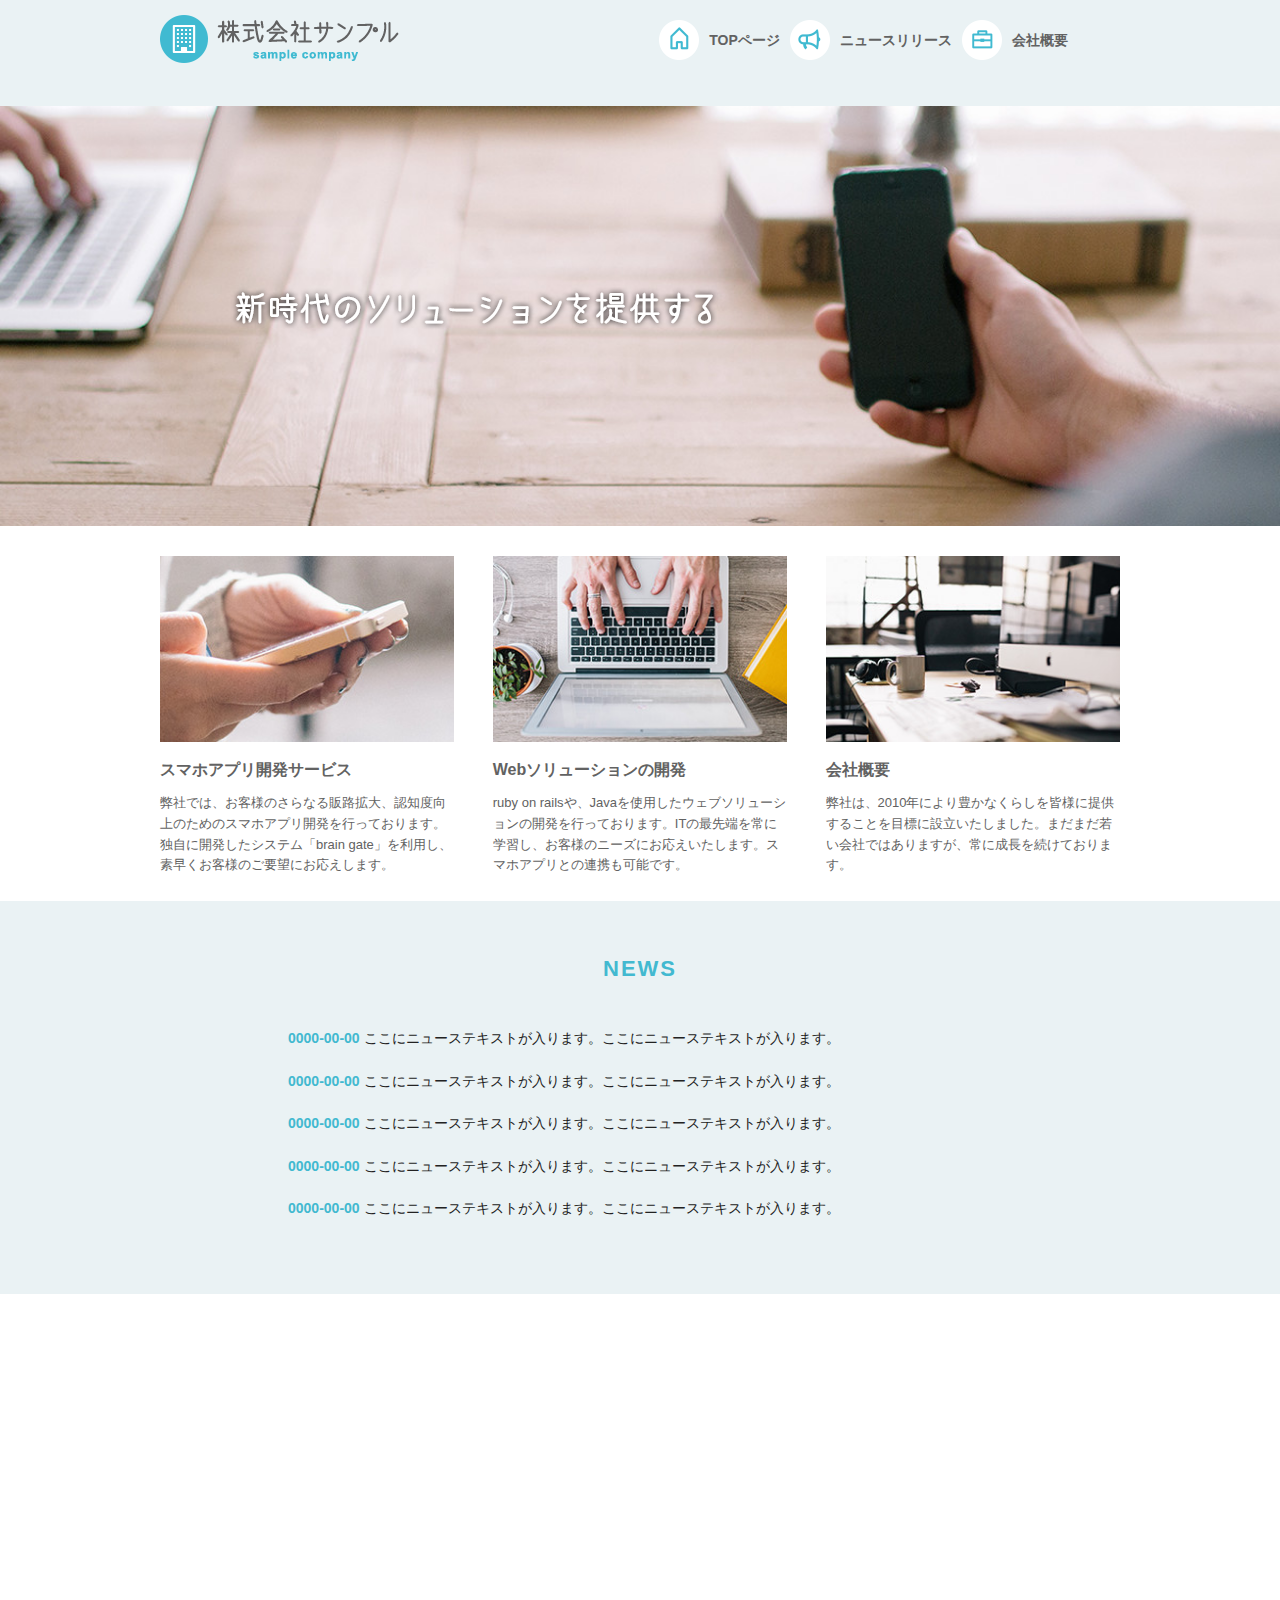
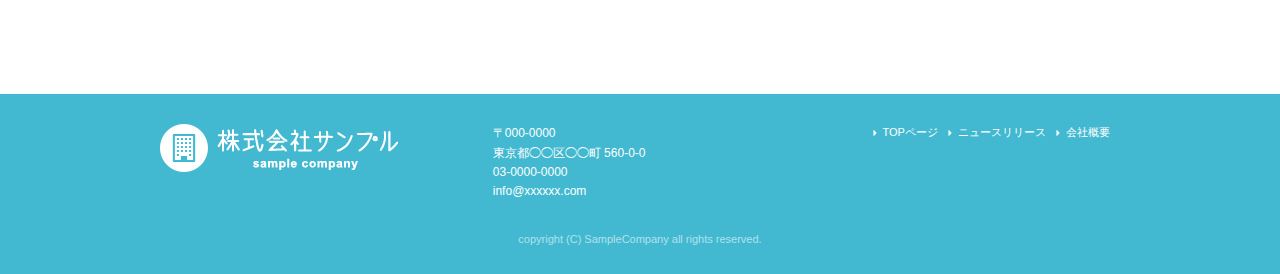
<file: index.html>
<!DOCTYPE html>
<html lang="ja">
<head>

  <!-- Basic Page Needs
  –––––––––––––––––––––––––––––––––––––––––––––––––– -->
  <meta charset="utf-8">
  <title>株式会社サンプル</title>
  <meta name="description" content="">
  <meta name="author" content="">
  

  <!-- Mobile Specific Metas
  –––––––––––––––––––––––––––––––––––––––––––––––––– -->
  <meta name="viewport" content="width=device-width, initial-scale=1">

  <!-- CSS
  –––––––––––––––––––––––––––––––––––––––––––––––––– -->
  <link rel="stylesheet" href="css/normalize.css">
  <link rel="stylesheet" href="css/skeleton.css">
  <link rel="stylesheet" href="css/sample.css">

  <!-- Favicon
  –––––––––––––––––––––––––––––––––––––––––––––––––– -->
  <link rel="icon" type="image/png" href="images/favicon.png">

</head>
<body>

  <!-- Primary Page Layout
  –––––––––––––––––––––––––––––––––––––––––––––––––– -->
  <header>
    <div id="header_in" class="container">
      <div class="row">
        <div class="six columns logo">
          
          <h1><img class="u-map-full-width" src="images/top/logo.png" alt="株式会社サンプル" srcset="images/top/logo@2x.png 2x" /></h1>
          
        </div>
        <div class="six columns navi">
          
          <div class="sp_navi">
             <img id="sp_navi_btn" class="u-max-full-width" src="images/top/sp_navi.png" alt="sp_navi" srcset="images/top/sp_navi@2x.png 2x" /> 
        
             <ul class="sp_navi_li">
               <li><a href="index.html">TOPページ</a></li>
               <li><a href="news.html">ニュースリリース</a></li>
               <li><a href="company.html">会社概要</a></li>
             </ul>
          </div>
          <!-- sp_navi -->
          
          <div class="pc_navi">

           <ul class="pc_navi_li">
         <li class="navi_toppage"><a href="index.html">TOPページ</a></li>
         <li class="navi_news"><a href="news.html">ニュースリリース</a></li>
         <li class="navi_company"><a href="company.html">会社概要</a></li>
       </ul>
    </div>
        <!-- PC_navi -->

        </div>
      </div>
          <!-- row -->
    </div>
    
  </header>
  <div id="cover_area">
  <div class="container">
      <div class="twelve columns">
        <img class="u-max-full-width" src="images/top/cover_read.png" alt="新時代のソリューションを提供する" srcset="images/top/cover_read@2x.png 2x" />
      </div>
    </div>

  </div>
</div>
<!-- #cover -->

<div id="service_area">

  <div class="container">
    <div class="row">

      <div class="four columns">
        <img class="u-max-full-width" src="images/top/service_01.jpg" alt="スマホアプリ開発サービス" srcset="images/top/service_01@2x.jpg 2x" />
        <div class="service_title">スマホアプリ開発サービス</div>
        <p>弊社では、お客様のさらなる販路拡大、認知度向上のためのスマホアプリ開発を行っております。独自に開発したシステム「brain gate」を利用し、素早くお客様のご要望にお応えします。</p>
      </div><!-- column -->
      
      <div class="four columns">
        <img class="u-max-full-width" src="images/top/service_02.jpg" alt="Webソリューションの開発" srcset="images/top/service_02@2x.jpg 2x" />
        <div class="service_title">Webソリューションの開発</div>
        <p>ruby on railsや、Javaを使用したウェブソリューションの開発を行っております。ITの最先端を常に学習し、お客様のニーズにお応えいたします。スマホアプリとの連携も可能です。</p>
      </div><!-- column -->

      <div class="four columns">
        <img class="u-max-full-width" src="images/top/service_03.jpg" alt="会社概要" srcset="images/top/service_03@2x.jpg 2x" />
        <div class="service_title">会社概要</div>
        <p>弊社は、2010年により豊かなくらしを皆様に提供することを目標に設立いたしました。まだまだ若い会社ではありますが、常に成長を続けております。</p>
      </div><!-- column -->

    </div>
  </div>

</div>
<!-- #service_area -->

<div id="news_area">

  <div class="container">
    <div class="row">

      <div class="twelve columns">

        <div class="news_title">NEWS</div>

        <ul class="news_lists">
          <li><span>0000-00-00</span> ここにニューステキストが入ります。ここにニューステキストが入ります。</li>
          <li><span>0000-00-00</span> ここにニューステキストが入ります。ここにニューステキストが入ります。</li>
          <li><span>0000-00-00</span> ここにニューステキストが入ります。ここにニューステキストが入ります。</li>
          <li><span>0000-00-00</span> ここにニューステキストが入ります。ここにニューステキストが入ります。</li>
          <li><span>0000-00-00</span> ここにニューステキストが入ります。ここにニューステキストが入ります。</li>
        </ul>

      </div>

    </div>
  </div>

</div>
<!-- #news_area -->

<div id="googlemap_area">
<script src="//maps.google.com/maps/api/js?sensor=true"></script>
<script type="text/javascript">
function googleMap() {
var latlng = new google.maps.LatLng(35.6694293,139.7189323);/* 座標 */
var myOptions = {
zoom: 16, /*拡大比率*/
center: latlng,
mapTypeControlOptions: { mapTypeIds: ['style', google.maps.MapTypeId.ROADMAP] }
};
var map = new google.maps.Map(document.getElementById('map1'), myOptions);
/*アイコン設定*/
var icon = new google.maps.MarkerImage('images/top/pin.png',/*画像url*/
  new google.maps.Size(48,56),/*アイコンサイズ*/
new google.maps.Point(0,0)/*アイコン位置*/
);
var markerOptions = {
position: latlng,
map: map,
icon: icon,
title: '株式会社サンプル',/*タイトル*/
animation: google.maps.Animation.DROP/*アニメーション*/
};
var marker = new google.maps.Marker(markerOptions);
/*取得スタイルの貼り付け*/
var styleOptions = [
{
"stylers": [
{ "hue": '#eaf2f4' }
]
}
];
var styledMapOptions = { name: '株式会社サンプル' }/*地図右上のタイトル*/
var sampleType = new google.maps.StyledMapType(styleOptions, styledMapOptions);
map.mapTypes.set('style', sampleType);
map.setMapTypeId('style');
};
google.maps.event.addDomListener(window, 'load', function() {
googleMap();
});
</script>
<div id="map1" style="width:100%px; height:400px; margin:0 auto;"></div>
<!-- #googlemap_area -->

<footer>
  <div class="container">
    <div class="row">
      <div class="four columns sp">
        <img class="u-max-full-width" src="images/top/footer_logo.png" alt="株式会社サンプル" srcset="images/top/footer_logo@2x.png 2x" />
      </div>
      <!-- columns -->
      <div class="four columns foot_address sp">
        〒000-0000<br />
        東京都◯◯区◯◯町 560-0-0<br />
        03-0000-0000<br />
        info@xxxxxx.com
      </div>
      <!-- columns -->
      <div class="four columns">
        <ul class="foot_navi">
          <li><a href="">TOPページ</a></li>
          <li><a href="">ニュースリリース</a></li>
          <li><a href="">会社概要</a></li>
        </ul>
      </div>
      <!-- columns -->
    </div>
    <!-- row -->

    <div class="row">
      <div class="twelve columns sp">
        <p class="copy">copyright (C) SampleCompany all rights reserved.</p>
      </div>
      <!-- columns -->
    </div>
    <!-- row -->
  </div>
</footer>
<!-- //footer -->

<script type="text/javascript" src="//ajax.googleapis.com/ajax/libs/jquery/1.10.2/jquery.min.js"></script>

<script>
  $(function(){
    $(document).ready(function(){

      $("#sp_navi_btn").click(function () {
        $(this).next().slideToggle();
      });

    });
  });
</script>

<!-- End Document
  –––––––––––––––––––––––––––––––––––––––––––––––––– -->
</body>
</html>
</file>
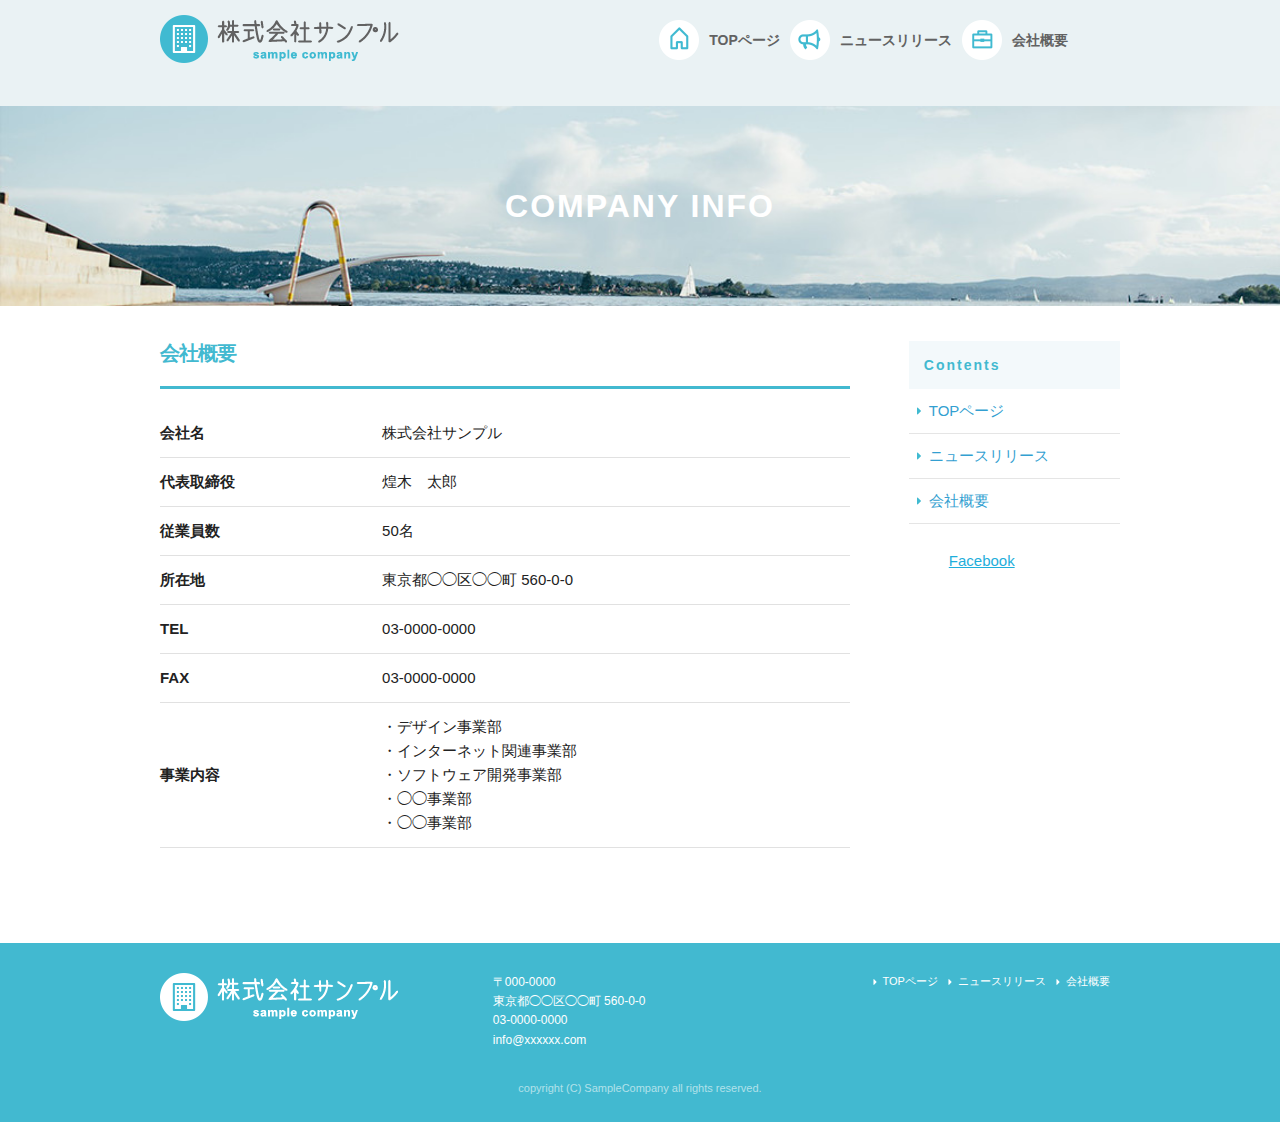
<file: company.html>
<!DOCTYPE html>
<html lang="ja">
<head>

  <!-- Basic Page Needs
  –––––––––––––––––––––––––––––––––––––––––––––––––– -->
  <meta charset="utf-8">
  <title>COMPANY INFO | 株式会社サンプル</title>
  <meta name="description" content="">
  <meta name="author" content="">
  

  <!-- Mobile Specific Metas
  –––––––––––––––––––––––––––––––––––––––––––––––––– -->
  <meta name="viewport" content="width=device-width, initial-scale=1">

  <!-- CSS
  –––––––––––––––––––––––––––––––––––––––––––––––––– -->
  <link rel="stylesheet" href="css/normalize.css">
  <link rel="stylesheet" href="css/skeleton.css">
  <link rel="stylesheet" href="css/sample.css">

  <!-- Favicon
  –––––––––––––––––––––––––––––––––––––––––––––––––– -->
  <link rel="icon" type="image/png" href="images/favicon.png">

</head>
<body>
<div id="fb-root"></div>
<script>(function(d, s, id) {
  var js, fjs = d.getElementsByTagName(s)[0];
  if (d.getElementById(id)) return;
  js = d.createElement(s); js.id = id;
  js.src = "//connect.facebook.net/ja_JP/sdk.js#xfbml=1&version=v2.6";
  fjs.parentNode.insertBefore(js, fjs);
}(document, 'script', 'facebook-jssdk'));</script>
  <!-- Primary Page Layout
  –––––––––––––––––––––––––––––––––––––––––––––––––– -->
  <header>
    <div id="header_in" class="container">
      <div class="row">
        <div class="six columns logo">
          
          <h1><img class="u-map-full-width" src="images/top/logo.png" alt="株式会社サンプル" srcset="images/top/logo@2x.png 2x" /></h1>
          
        </div>
        <div class="six columns navi">
          
          <div class="sp_navi">
             <img id="sp_navi_btn" class="u-max-full-width" src="images/top/sp_navi.png" alt="sp_navi" srcset="images/top/sp_navi@2x.png 2x" /> 
        
             <ul class="sp_navi_li">
               <li><a href="index.html">TOPページ</a></li>
               <li><a href="news.html">ニュースリリース</a></li>
               <li><a href="company.html">会社概要</a></li>
             </ul>
          </div>
          <!-- sp_navi -->
          
          <div class="pc_navi">

           <ul class="pc_navi_li">
         <li class="navi_toppage"><a href="index.html">TOPページ</a></li>
         <li class="navi_news"><a href="news.html">ニュースリリース</a></li>
         <li class="navi_company"><a href="company.html">会社概要</a></li>
       </ul>
    </div>
        <!-- PC_navi -->

        </div>
      </div>
          <!-- row -->
    </div>
    
  </header>

<div id="sub_cover"> 
  <div class="conteiner">
      <div class="row">
          <div class="twelve columns">
              <h2>COMPANY INFO</h2>
          </div>
      </div>
 </div>      
</div>
    <!-- subcover -->
    
    <div id="contents">
      <div class="container">
        <div class="row">

          <div id="main" class="nine columns">
            <h2 class="company_title">会社概要</h2>

            <table class="u-full-width">
              <tr>
                <th>会社名</th>
                <td>株式会社サンプル</td>
              </tr>
              <tr>
                <th>代表取締役</th>
                <td>煌木　太郎</td>
              </tr>
              <tr>
                <th>従業員数</th>
                <td>50名</td>
              </tr>
              <tr>
                <th>所在地</th>
                <td>東京都◯◯区◯◯町 560-0-0</td>
              </tr>
              <tr>
                <th>TEL</th>
                <td>03-0000-0000</td>
              </tr>
              <tr>
                <th>FAX</th>
                <td>03-0000-0000</td>
              </tr>
              <tr>
                <th>事業内容</th>
                <td>
                  ・デザイン事業部<br />
                  ・インターネット関連事業部<br />
                  ・ソフトウェア開発事業部<br />
                  ・◯◯事業部<br />
                  ・◯◯事業部
                </td>
              </tr>
            </table>


          </div>

          <div id="sidebar" class="three columns">

            <div class="pc_sidemenu">
              <h3>Contents</h3>

              <ul>
                <li><a href="index.html">TOPページ</a></li>
                <li><a href="news.html">ニュースリリース</a></li>
                <li><a href="company.html">会社概要</a></li>
              </ul>
            </div>

            <div class="fb-page" data-href="https://www.facebook.com/facebook" data-tabs="timeline" data-height="300" data-small-header="false" data-adapt-container-width="true" data-hide-cover="false" data-show-facepile="false"><div class="fb-xfbml-parse-ignore"><blockquote cite="https://www.facebook.com/facebook"><a href="https://www.facebook.com/facebook">Facebook</a></blockquote></div></div>

          </div>

        </div>
      </div>
    </div>
    <!-- #contents -->

  
  
  
  
  
  
<footer>
  <div class="container">
    <div class="row">
      <div class="four columns sp">
        <img class="u-max-full-width" src="images/top/footer_logo.png" alt="株式会社サンプル" srcset="images/top/footer_logo@2x.png 2x" />
      </div>
      <!-- columns -->
      <div class="four columns foot_address sp">
        〒000-0000<br />
        東京都◯◯区◯◯町 560-0-0<br />
        03-0000-0000<br />
        info@xxxxxx.com
      </div>
      <!-- columns -->
      <div class="four columns">
        <ul class="foot_navi">
          <li><a href="index.html">TOPページ</a></li>
          <li><a href="news.html">ニュースリリース</a></li>
          <li><a href="company.html">会社概要</a></li>
        </ul>
      </div>
      <!-- columns -->
    </div>
    <!-- row -->

    <div class="row">
      <div class="twelve columns sp">
        <p class="copy">copyright (C) SampleCompany all rights reserved.</p>
      </div>
      <!-- columns -->
    </div>
    <!-- row -->
  </div>
</footer>
<!-- //footer -->



<script type="text/javascript" src="//ajax.googleapis.com/ajax/libs/jquery/1.10.2/jquery.min.js"></script>

<script>
  $(function(){

    $(document).ready(function(){

      $("#sp_navi_btn").click(function () {
        $(this).next().slideToggle();
      });

    });

  });
</script>
 
</body>
</html>
</file>
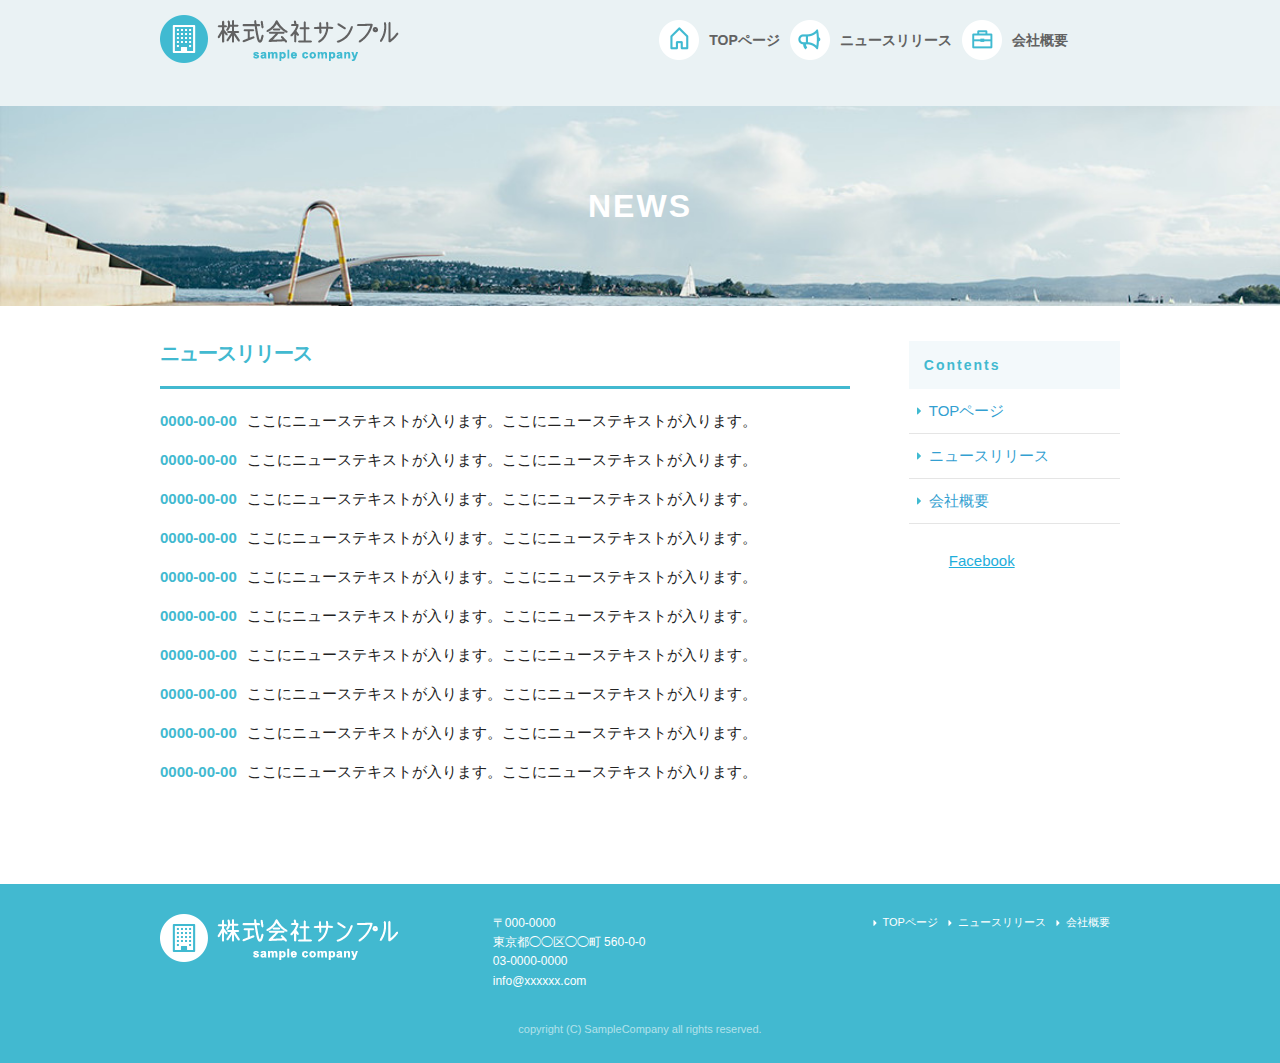
<file: news.html>
<!DOCTYPE html>
<html lang="ja">
<head>

  <!-- Basic Page Needs
  –––––––––––––––––––––––––––––––––––––––––––––––––– -->
  <meta charset="utf-8">
  <title>NEWS | 株式会社サンプル</title>
  <meta name="description" content="">
  <meta name="author" content="">
  

  <!-- Mobile Specific Metas
  –––––––––––––––––––––––––––––––––––––––––––––––––– -->
  <meta name="viewport" content="width=device-width, initial-scale=1">

  <!-- CSS
  –––––––––––––––––––––––––––––––––––––––––––––––––– -->
  <link rel="stylesheet" href="css/normalize.css">
  <link rel="stylesheet" href="css/skeleton.css">
  <link rel="stylesheet" href="css/sample.css">

  <!-- Favicon
  –––––––––––––––––––––––––––––––––––––––––––––––––– -->
  <link rel="icon" type="image/png" href="images/favicon.png">

</head>
<body>
<div id="fb-root"></div>
<script>(function(d, s, id) {
  var js, fjs = d.getElementsByTagName(s)[0];
  if (d.getElementById(id)) return;
  js = d.createElement(s); js.id = id;
  js.src = "//connect.facebook.net/ja_JP/sdk.js#xfbml=1&version=v2.6";
  fjs.parentNode.insertBefore(js, fjs);
}(document, 'script', 'facebook-jssdk'));</script>

  <!-- Primary Page Layout
  –––––––––––––––––––––––––––––––––––––––––––––––––– -->
  <header>
    <div id="header_in" class="container">
      <div class="row">
        <div class="six columns logo">
          
          <h1><img class="u-map-full-width" src="images/top/logo.png" alt="株式会社サンプル" srcset="images/top/logo@2x.png 2x" /></h1>
          
        </div>
        <div class="six columns navi">
          
          <div class="sp_navi">
             <img id="sp_navi_btn" class="u-max-full-width" src="images/top/sp_navi.png" alt="sp_navi" srcset="images/top/sp_navi@2x.png 2x" /> 
        
             <ul class="sp_navi_li">
               <li><a href="index.html">TOPページ</a></li>
               <li><a href="news.html">ニュースリリース</a></li>
               <li><a href="company.html">会社概要</a></li>
             </ul>
          </div>
          <!-- sp_navi -->
          
          <div class="pc_navi">

           <ul class="pc_navi_li">
         <li class="navi_toppage"><a href="index.html">TOPページ</a></li>
         <li class="navi_news"><a href="news.html">ニュースリリース</a></li>
         <li class="navi_company"><a href="company.html">会社概要</a></li>
       </ul>
    </div>
        <!-- PC_navi -->

        </div>
      </div>
          <!-- row -->
    </div>
    
  </header>

<div id="sub_cover"> 
  <div class="conteiner">
      <div class="row">
          <div class="twelve columns">
              <h2>NEWS</h2>
          </div>
      </div>
 </div>
</div>
    <!-- subcover -->
  
<div id="contents">
  <div class="container">
    <div class="row">

      <div id="main" class="nine columns">
        <h2>ニュースリリース</h2>

        <ul class="news_li">
          <li><span>0000-00-00</span>ここにニューステキストが入ります。ここにニューステキストが入ります。</li>
          <li><span>0000-00-00</span>ここにニューステキストが入ります。ここにニューステキストが入ります。</li>
          <li><span>0000-00-00</span>ここにニューステキストが入ります。ここにニューステキストが入ります。</li>
          <li><span>0000-00-00</span>ここにニューステキストが入ります。ここにニューステキストが入ります。</li>
          <li><span>0000-00-00</span>ここにニューステキストが入ります。ここにニューステキストが入ります。</li>
          <li><span>0000-00-00</span>ここにニューステキストが入ります。ここにニューステキストが入ります。</li>
          <li><span>0000-00-00</span>ここにニューステキストが入ります。ここにニューステキストが入ります。</li>
          <li><span>0000-00-00</span>ここにニューステキストが入ります。ここにニューステキストが入ります。</li>
          <li><span>0000-00-00</span>ここにニューステキストが入ります。ここにニューステキストが入ります。</li>
          <li><span>0000-00-00</span>ここにニューステキストが入ります。ここにニューステキストが入ります。</li>
        </ul>
      </div>

      <div id="sidebar" class="three columns">

        <div class="pc_sidemenu">
          <h3>Contents</h3>

          <ul>
            <li><a href="index.html">TOPページ</a></li>
            <li><a href="news.html">ニュースリリース</a></li>
            <li><a href="company.html">会社概要</a></li>
          </ul>
        </div>

        <div class="fb-page" data-href="https://www.facebook.com/facebook" data-tabs="timeline" data-height="300" data-small-header="false" data-adapt-container-width="true" data-hide-cover="false" data-show-facepile="false"><div class="fb-xfbml-parse-ignore"><blockquote cite="https://www.facebook.com/facebook"><a href="https://www.facebook.com/facebook">Facebook</a></blockquote></div></div>

      </div>

    </div>
  </div>
</div>
<!-- #contents -->

  
  
  
  
  
  
<footer>
  <div class="container">
    <div class="row">
      <div class="four columns sp">
        <img class="u-max-full-width" src="images/top/footer_logo.png" alt="株式会社サンプル" srcset="images/top/footer_logo@2x.png 2x" />
      </div>
      <!-- columns -->
      <div class="four columns foot_address sp">
        〒000-0000<br />
        東京都◯◯区◯◯町 560-0-0<br />
        03-0000-0000<br />
        info@xxxxxx.com
      </div>
      <!-- columns -->
      <div class="four columns">
        <ul class="foot_navi">
          <li><a href="index.html">TOPページ</a></li>
          <li><a href="news.html">ニュースリリース</a></li>
          <li><a href="company.html">会社概要</a></li>
        </ul>
      </div>
      <!-- columns -->
    </div>
    <!-- row -->

    <div class="row">
      <div class="twelve columns sp">
        <p class="copy">copyright (C) SampleCompany all rights reserved.</p>
      </div>
      <!-- columns -->
    </div>
    <!-- row -->
  </div>
</footer>
<!-- //footer -->



<script type="text/javascript" src="//ajax.googleapis.com/ajax/libs/jquery/1.10.2/jquery.min.js"></script>

<script>
  $(function(){

    $(document).ready(function(){

      $("#sp_navi_btn").click(function () {
        $(this).next().slideToggle();
      });

    });

  });
</script>
 
</body>
</html>
</file>
<file: css/skeleton.css>
/*
* Skeleton V2.0.4
* Copyright 2014, Dave Gamache
* www.getskeleton.com
* Free to use under the MIT license.
* http://www.opensource.org/licenses/mit-license.php
* 12/29/2014
*/


/* Table of contents
––––––––––––––––––––––––––––––––––––––––––––––––––
- Grid
- Base Styles
- Typography
- Links
- Buttons
- Forms
- Lists
- Code
- Tables
- Spacing
- Utilities
- Clearing
- Media Queries
*/


/* Grid
–––––––––––––––––––––––––––––––––––––––––––––––––– */
.container {
  position: relative;
  width: 100%;
  max-width: 960px;
  margin: 0 auto;
  padding: 0 20px;
  box-sizing: border-box; }
.column,
.columns {
  width: 100%;
  float: left;
  box-sizing: border-box; }

/* For devices larger than 400px */
@media (min-width: 400px) {
  .container {
    width: 85%;
    padding: 0; }
}

/* For devices larger than 550px */
@media (min-width: 550px) {
  .container {
    width: 80%; }
  .column,
  .columns {
    margin-left: 4%; }
  .column:first-child,
  .columns:first-child {
    margin-left: 0; }

  .one.column,
  .one.columns                    { width: 4.66666666667%; }
  .two.columns                    { width: 13.3333333333%; }
  .three.columns                  { width: 22%;            }
  .four.columns                   { width: 30.6666666667%; }
  .five.columns                   { width: 39.3333333333%; }
  .six.columns                    { width: 48%;            }
  .seven.columns                  { width: 56.6666666667%; }
  .eight.columns                  { width: 65.3333333333%; }
  .nine.columns                   { width: 74.0%;          }
  .ten.columns                    { width: 82.6666666667%; }
  .eleven.columns                 { width: 91.3333333333%; }
  .twelve.columns                 { width: 100%; margin-left: 0; }

  .one-third.column               { width: 30.6666666667%; }
  .two-thirds.column              { width: 65.3333333333%; }

  .one-half.column                { width: 48%; }

  /* Offsets */
  .offset-by-one.column,
  .offset-by-one.columns          { margin-left: 8.66666666667%; }
  .offset-by-two.column,
  .offset-by-two.columns          { margin-left: 17.3333333333%; }
  .offset-by-three.column,
  .offset-by-three.columns        { margin-left: 26%;            }
  .offset-by-four.column,
  .offset-by-four.columns         { margin-left: 34.6666666667%; }
  .offset-by-five.column,
  .offset-by-five.columns         { margin-left: 43.3333333333%; }
  .offset-by-six.column,
  .offset-by-six.columns          { margin-left: 52%;            }
  .offset-by-seven.column,
  .offset-by-seven.columns        { margin-left: 60.6666666667%; }
  .offset-by-eight.column,
  .offset-by-eight.columns        { margin-left: 69.3333333333%; }
  .offset-by-nine.column,
  .offset-by-nine.columns         { margin-left: 78.0%;          }
  .offset-by-ten.column,
  .offset-by-ten.columns          { margin-left: 86.6666666667%; }
  .offset-by-eleven.column,
  .offset-by-eleven.columns       { margin-left: 95.3333333333%; }

  .offset-by-one-third.column,
  .offset-by-one-third.columns    { margin-left: 34.6666666667%; }
  .offset-by-two-thirds.column,
  .offset-by-two-thirds.columns   { margin-left: 69.3333333333%; }

  .offset-by-one-half.column,
  .offset-by-one-half.columns     { margin-left: 52%; }

}


/* Base Styles
–––––––––––––––––––––––––––––––––––––––––––––––––– */
/* NOTE
html is set to 62.5% so that all the REM measurements throughout Skeleton
are based on 10px sizing. So basically 1.5rem = 15px :) */
html {
  font-size: 62.5%; }
body {
  font-size: 1.5em; /* currently ems cause chrome bug misinterpreting rems on body element */
  line-height: 1.6;
  font-weight: 400;
  font-family: "Raleway", "HelveticaNeue", "Helvetica Neue", Helvetica, Arial, sans-serif;
  color: #222; }


/* Typography
–––––––––––––––––––––––––––––––––––––––––––––––––– */
h1, h2, h3, h4, h5, h6 {
  margin-top: 0;
  margin-bottom: 2rem;
  font-weight: 300; }
h1 { font-size: 4.0rem; line-height: 1.2;  letter-spacing: -.1rem;}
h2 { font-size: 3.6rem; line-height: 1.25; letter-spacing: -.1rem; }
h3 { font-size: 3.0rem; line-height: 1.3;  letter-spacing: -.1rem; }
h4 { font-size: 2.4rem; line-height: 1.35; letter-spacing: -.08rem; }
h5 { font-size: 1.8rem; line-height: 1.5;  letter-spacing: -.05rem; }
h6 { font-size: 1.5rem; line-height: 1.6;  letter-spacing: 0; }

/* Larger than phablet */
@media (min-width: 550px) {
  h1 { font-size: 5.0rem; }
  h2 { font-size: 4.2rem; }
  h3 { font-size: 3.6rem; }
  h4 { font-size: 3.0rem; }
  h5 { font-size: 2.4rem; }
  h6 { font-size: 1.5rem; }
}

p {
  margin-top: 0; }


/* Links
–––––––––––––––––––––––––––––––––––––––––––––––––– */
a {
  color: #1EAEDB; }
a:hover {
  color: #0FA0CE; }


/* Buttons
–––––––––––––––––––––––––––––––––––––––––––––––––– */
.button,
button,
input[type="submit"],
input[type="reset"],
input[type="button"] {
  display: inline-block;
  height: 38px;
  padding: 0 30px;
  color: #555;
  text-align: center;
  font-size: 11px;
  font-weight: 600;
  line-height: 38px;
  letter-spacing: .1rem;
  text-transform: uppercase;
  text-decoration: none;
  white-space: nowrap;
  background-color: transparent;
  border-radius: 4px;
  border: 1px solid #bbb;
  cursor: pointer;
  box-sizing: border-box; }
.button:hover,
button:hover,
input[type="submit"]:hover,
input[type="reset"]:hover,
input[type="button"]:hover,
.button:focus,
button:focus,
input[type="submit"]:focus,
input[type="reset"]:focus,
input[type="button"]:focus {
  color: #333;
  border-color: #888;
  outline: 0; }
.button.button-primary,
button.button-primary,
input[type="submit"].button-primary,
input[type="reset"].button-primary,
input[type="button"].button-primary {
  color: #FFF;
  background-color: #33C3F0;
  border-color: #33C3F0; }
.button.button-primary:hover,
button.button-primary:hover,
input[type="submit"].button-primary:hover,
input[type="reset"].button-primary:hover,
input[type="button"].button-primary:hover,
.button.button-primary:focus,
button.button-primary:focus,
input[type="submit"].button-primary:focus,
input[type="reset"].button-primary:focus,
input[type="button"].button-primary:focus {
  color: #FFF;
  background-color: #1EAEDB;
  border-color: #1EAEDB; }


/* Forms
–––––––––––––––––––––––––––––––––––––––––––––––––– */
input[type="email"],
input[type="number"],
input[type="search"],
input[type="text"],
input[type="tel"],
input[type="url"],
input[type="password"],
textarea,
select {
  height: 38px;
  padding: 6px 10px; /* The 6px vertically centers text on FF, ignored by Webkit */
  background-color: #fff;
  border: 1px solid #D1D1D1;
  border-radius: 4px;
  box-shadow: none;
  box-sizing: border-box; }
/* Removes awkward default styles on some inputs for iOS */
input[type="email"],
input[type="number"],
input[type="search"],
input[type="text"],
input[type="tel"],
input[type="url"],
input[type="password"],
textarea {
  -webkit-appearance: none;
     -moz-appearance: none;
          appearance: none; }
textarea {
  min-height: 65px;
  padding-top: 6px;
  padding-bottom: 6px; }
input[type="email"]:focus,
input[type="number"]:focus,
input[type="search"]:focus,
input[type="text"]:focus,
input[type="tel"]:focus,
input[type="url"]:focus,
input[type="password"]:focus,
textarea:focus,
select:focus {
  border: 1px solid #33C3F0;
  outline: 0; }
label,
legend {
  display: block;
  margin-bottom: .5rem;
  font-weight: 600; }
fieldset {
  padding: 0;
  border-width: 0; }
input[type="checkbox"],
input[type="radio"] {
  display: inline; }
label > .label-body {
  display: inline-block;
  margin-left: .5rem;
  font-weight: normal; }


/* Lists
–––––––––––––––––––––––––––––––––––––––––––––––––– */
ul {
  list-style: circle inside; }
ol {
  list-style: decimal inside; }
ol, ul {
  padding-left: 0;
  margin-top: 0; }
ul ul,
ul ol,
ol ol,
ol ul {
  margin: 1.5rem 0 1.5rem 3rem;
  font-size: 90%; }
li {
  margin-bottom: 1rem; }


/* Code
–––––––––––––––––––––––––––––––––––––––––––––––––– */
code {
  padding: .2rem .5rem;
  margin: 0 .2rem;
  font-size: 90%;
  white-space: nowrap;
  background: #F1F1F1;
  border: 1px solid #E1E1E1;
  border-radius: 4px; }
pre > code {
  display: block;
  padding: 1rem 1.5rem;
  white-space: pre; }


/* Tables
–––––––––––––––––––––––––––––––––––––––––––––––––– */
th,
td {
  padding: 12px 15px;
  text-align: left;
  border-bottom: 1px solid #E1E1E1; }
th:first-child,
td:first-child {
  padding-left: 0; }
th:last-child,
td:last-child {
  padding-right: 0; }


/* Spacing
–––––––––––––––––––––––––––––––––––––––––––––––––– */
button,
.button {
  margin-bottom: 1rem; }
input,
textarea,
select,
fieldset {
  margin-bottom: 1.5rem; }
pre,
blockquote,
dl,
figure,
table,
p,
ul,
ol,
form {
  margin-bottom: 2.5rem; }


/* Utilities
–––––––––––––––––––––––––––––––––––––––––––––––––– */
.u-full-width {
  width: 100%;
  box-sizing: border-box; }
.u-max-full-width {
  max-width: 100%;
  box-sizing: border-box; }
.u-pull-right {
  float: right; }
.u-pull-left {
  float: left; }


/* Misc
–––––––––––––––––––––––––––––––––––––––––––––––––– */
hr {
  margin-top: 3rem;
  margin-bottom: 3.5rem;
  border-width: 0;
  border-top: 1px solid #E1E1E1; }


/* Clearing
–––––––––––––––––––––––––––––––––––––––––––––––––– */

/* Self Clearing Goodness */
.container:after,
.row:after,
.u-cf {
  content: "";
  display: table;
  clear: both; }


/* Media Queries
–––––––––––––––––––––––––––––––––––––––––––––––––– */
/*
Note: The best way to structure the use of media queries is to create the queries
near the relevant code. For example, if you wanted to change the styles for buttons
on small devices, paste the mobile query code up in the buttons section and style it
there.
*/


/* Larger than mobile */
@media (min-width: 400px) {}

/* Larger than phablet (also point when grid becomes active) */
@media (min-width: 550px) {}

/* Larger than tablet */
@media (min-width: 750px) {}

/* Larger than desktop */
@media (min-width: 1000px) {}

/* Larger than Desktop HD */
@media (min-width: 1200px) {}
</file>
<file: css/sample.css>
html {
  font-size: 62.5%; }

header {
  background: #eaf2f4; }
  header #header_in {
    padding-top: 10px;
    padding-bottom: 4px; }
  @media (min-width: 550px) {
    header .sp_navi {
      display: none; }
    header #header_in {
      padding: 15px 0 10px 0; }
    header .pc_navi_li {
      margin: 0;
      padding: 0; }
      header .pc_navi_li li {
        list-style: none;
        margin: 5px 0 0 0;
        padding: 0;
        float: left; }
        header .pc_navi_li li a {
          color: #626262;
          text-decoration: none;
          font-weight: bold;
          font-size: 14px;
          font-size: 1.4rem;
          padding-right: 10px; }
        header .pc_navi_li li a:hover {
          color: #42b9d0; }
      header .pc_navi_li li.navi_toppage a {
        background-repeat: no-repeat;
        display: inline-block;
        line-height: 40px;
        padding-left: 50px;
        background-image: url("../images/top/navi_top.png");
        background-size: 40px 40px; } }
    @media screen and (min-width: 550px) and (-webkit-min-device-pixel-ratio: 2), (min-width: 550px) and (min-resolution: 2dppx) {
      header .pc_navi_li li.navi_toppage a {
        background-image: url("../images/top/navi_top@2x.png"); } }
  @media (min-width: 550px) {
      header .pc_navi_li li.navi_news a {
        background-repeat: no-repeat;
        display: inline-block;
        line-height: 40px;
        padding-left: 50px;
        background-image: url("../images/top/navi_news.png");
        background-size: 40px 40px; } }
    @media screen and (min-width: 550px) and (-webkit-min-device-pixel-ratio: 2), (min-width: 550px) and (min-resolution: 2dppx) {
      header .pc_navi_li li.navi_news a {
        background-image: url("../images/top/navi_news@2x.png"); } }
  @media (min-width: 550px) {
      header .pc_navi_li li.navi_company a {
        background-repeat: no-repeat;
        display: inline-block;
        line-height: 40px;
        padding-left: 50px;
        background-image: url("../images/top/navi_company.png");
        background-size: 40px 40px; } }
    @media screen and (min-width: 550px) and (-webkit-min-device-pixel-ratio: 2), (min-width: 550px) and (min-resolution: 2dppx) {
      header .pc_navi_li li.navi_company a {
        background-image: url("../images/top/navi_company@2x.png"); } }

#cover_area {
  text-align: center;
  padding: 80px 0;
  background-image: url("../images/top/cover.jpg");
  background-size: cover; }
  @media screen and (-webkit-min-device-pixel-ratio: 2), (min-resolution: 2dppx) {
    #cover_area {
      background-image: url("../images/top/cover@2x.jpg"); } }
  @media (min-width: 550px) {
    #cover_area {
      text-align: left;
      height: 420px;
      padding: 0; }
      #cover_area img {
        margin-top: 180px;
        margin-left: 70px; } }

#service_area {
  padding-top: 20px; }
  @media (min-width: 550px) {
    #service_area {
      padding-top: 30px; } }
  #service_area .columns {
    color: #626262; }
    #service_area .columns .service_title {
      font-size: 18px;
      font-size: 1.8rem;
      font-weight: bold;
      margin-top: 8px; }
    #service_area .columns p {
      font-size: 15px;
      font-size: 1.5rem;
      margin-top: 10px; }
    @media (min-width: 550px) {
      #service_area .columns .service_title {
        font-size: 16px;
        font-size: 1.6rem; }
      #service_area .columns p {
        font-size: 13px;
        font-size: 1.3rem; } }

#news_area {
  background-color: #eaf2f4; }
  @media (min-width: 550px) {
    #news_area .container {
      padding: 0px 10% 50px 10%; } }
  #news_area .news_title {
    text-align: center;
    font-size: 26px;
    font-size: 2.6rem;
    color: #42b9d0;
    padding: 15px 0 10px 0;
    font-weight: bold;
    letter-spacing: 0.2rem; }
  #news_area .news_lists li {
    list-style: none;
    font-size: 15px;
    font-size: 1.5rem; }
    #news_area .news_lists li span {
      color: #42b9d0;
      font-weight: bold;
      display: block;
      margin-bottom: 3px; }
  @media (min-width: 550px) {
    #news_area .news_title {
      text-align: center;
      font-size: 22px;
      font-size: 2.2rem;
      color: #42b9d0;
      padding: 50px 0 41px 0;
      letter-spacing: 0.2rem; }
    #news_area .news_lists li {
      list-style: none;
      font-size: 14px;
      font-size: 1.4rem;
      margin-bottom: 20px; }
      #news_area .news_lists li span {
        color: #42b9d0;
        font-weight: bold;
        display: inline;
        margin-bottom: 0px; } }

footer {
  background-color: #42b9d0;
  color: #fff;
  padding-top: 20px; }
  @media (max-width: 550px) {
    footer .container {
      margin: 0;
      padding: 0; }
    footer .sp {
      padding: 0 6%;
      margin: 0 auto; }
    footer .foot_navi {
      margin-top: 20px; }
      footer .foot_navi li {
        list-style: none;
        margin-bottom: 1px; }
        footer .foot_navi li a {
          color: #42b9d0;
          background-color: #eaf2f4;
          display: block;
          text-align: center;
          font-weight: bold;
          text-decoration: none;
          font-size: 16px;
          font-size: 1.6rem;
          padding: 16px 0; }
    footer h1 {
      margin: 0;
      padding: 0; } }
  footer .foot_address {
    font-size: 16px;
    font-size: 1.6rem;
    padding-top: 10px; }
  footer .copy {
    text-align: center;
    font-size: 11px;
    font-size: 1.1rem;
    color: #b2e1ea; }
  @media (min-width: 550px) {
    footer {
      padding-top: 30px; }
      footer .foot_address {
        padding: 0px;
        font-size: 12px;
        font-size: 1.2rem; }
      footer .foot_navi {
        float: right; }
        footer .foot_navi li {
          list-style: none;
          background-repeat: no-repeat;
          background-position: left center;
          display: inline-block;
          float: left;
          margin-right: 10px;
          font-size: 11px;
          font-size: 1.1rem;
          background-image: url("../images/top/foot_arroehead.png");
          background-size: 4px 6px; } }
      @media screen and (min-width: 550px) and (-webkit-min-device-pixel-ratio: 2), (min-width: 550px) and (min-resolution: 2dppx) {
        footer .foot_navi li {
          background-image: url("../images/top/foot_arroehead@2x.png"); } }
  @media (min-width: 550px) {
        footer .foot_navi a {
          color: white;
          padding-left: 10px;
          text-decoration: none; }
        footer .foot_navi a:hover {
          color: #eaf2f4; }
      footer .copy {
        margin-top: 30px; } }

@media (max-width: 550px) {
  .logo {
    width: 190px; }

  .navi {
    width: 40px;
    float: right; }

  .pc_navi {
    display: none; } }
.sp_navi_li {
  width: 180px;
  position: absolute;
  top: 50px;
  right: 2%;
  z-index: 100;
  border: 1px solid #eee;
  background: white;
  margin: 0;
  padding: 0;
  display: none; }
  .sp_navi_li li {
    list-style: none;
    margin: 0;
    padding: 0; }
    .sp_navi_li li a {
      display: block;
      padding: 10px 8px;
      border-bottom: 1px solid #eee;
      font-size: 14px;
      text-decoration: none; }

#sub_cover {
  padding: 40px 0;
  background-image: url("../images/news/sub_cover.jpg");
  background-size: cover;
}

@media (min-width: 550px){
#sub_cover {
    padding: 80px 0;
}
}


#sub_cover h2 {
    text-align: center;
    color: white;
    font-size: 16px;
    font-size: 1.6rem;
    font-weight: bold;
    margin: 0;
    letter-spacing: 0.2rem;
}
  
@media (min-width: 550px){
#sub_cover h2 {
    text-align: center;
    color: white;
    font-size: 32px;
    font-size: 3.2rem;
    font-weight: bold;
    margin: 0;
    letter-spacing: 0.2rem;
}
}


#contents {
    padding-top: 20px;
}

@media (min-width: 550px){
#contents {
    padding-top: 35px;
    padding-bottom: 70px;
}

#contents #main {
    padding-right: 20px;
}
}

#contents #main h2 {
    color: #42b9d0;
    border-bottom: 3px solid #42b9d0;
    font-size: 15px;
    font-size: 1.5rem;
    font-weight: bold;
    padding-bottom: 15px;
}
@media (min-width: 550px){
#contents #main h2 {
    font-size: 20px;
    font-size: 2rem;
    padding-bottom: 20px;
}
}

#contents #main .news_li {
    font-size: 15px;
    font-size: 1.5rem;
}

#contents #main .news_li li {
    list-style: none;
}
@media (min-width: 550px){
#contents #main .news_li li {
    list-style: none;
    padding-bottom: 5px;
}
}


#contents #main .news_li {
    font-size: 15px;
    font-size: 1.5rem;
}


#contents #main .news_li li span {
    color: #42b9d0;
    display: block;
    font-weight: bold;
    margin-bottom: 3px;
}
@media (min-width: 550px){
#contents #main .news_li li span {
    display: inline-block;
    margin-bottom: 0;
    padding-right: 10px;
}
}


#contents #main .news_li li {
    list-style: none;
}
@media (min-width: 550px){
#contents #main .news_li li {
    list-style: none;
    padding-bottom: 5px;
}
}

#contents #main .news_li {
    font-size: 15px;
    font-size: 1.5rem;
}


#contents #sidebar {
    padding-bottom: 20px;
}

@media (max-width: 550px){
#contents #sidebar .pc_sidemenu{
    display: none;
}
}

#contents #sidebar .pc_sidemenu h3 {
    color: #42b9d0;
    font-size: 14px;
    font-size: 1.4rem;
    letter-spacing: 0.2rem;
    font-weight: bold;
    background-color: #f3f9fb;
    padding: 15px;
    margin-bottom: 0px;
}


#contents #sidebar .pc_sidemenu li {
    list-style: none;
    display: block;
    border-bottom: 1px solid #e5e5e5;
    background-repeat: no-repeat;
    background-position: 8px center;
    margin-bottom: 0px;
    padding: 10px 10px 10px 20px;
    background-image: url("../images/news/side_arrow.png");
    background-size: 4px 8px;
}

#contents #sidebar .pc_sidemenu li a {
    color: #339fd1;
    text-decoration: none;
}



/*# sourceMappingURL=sample.css.map */
</file>
